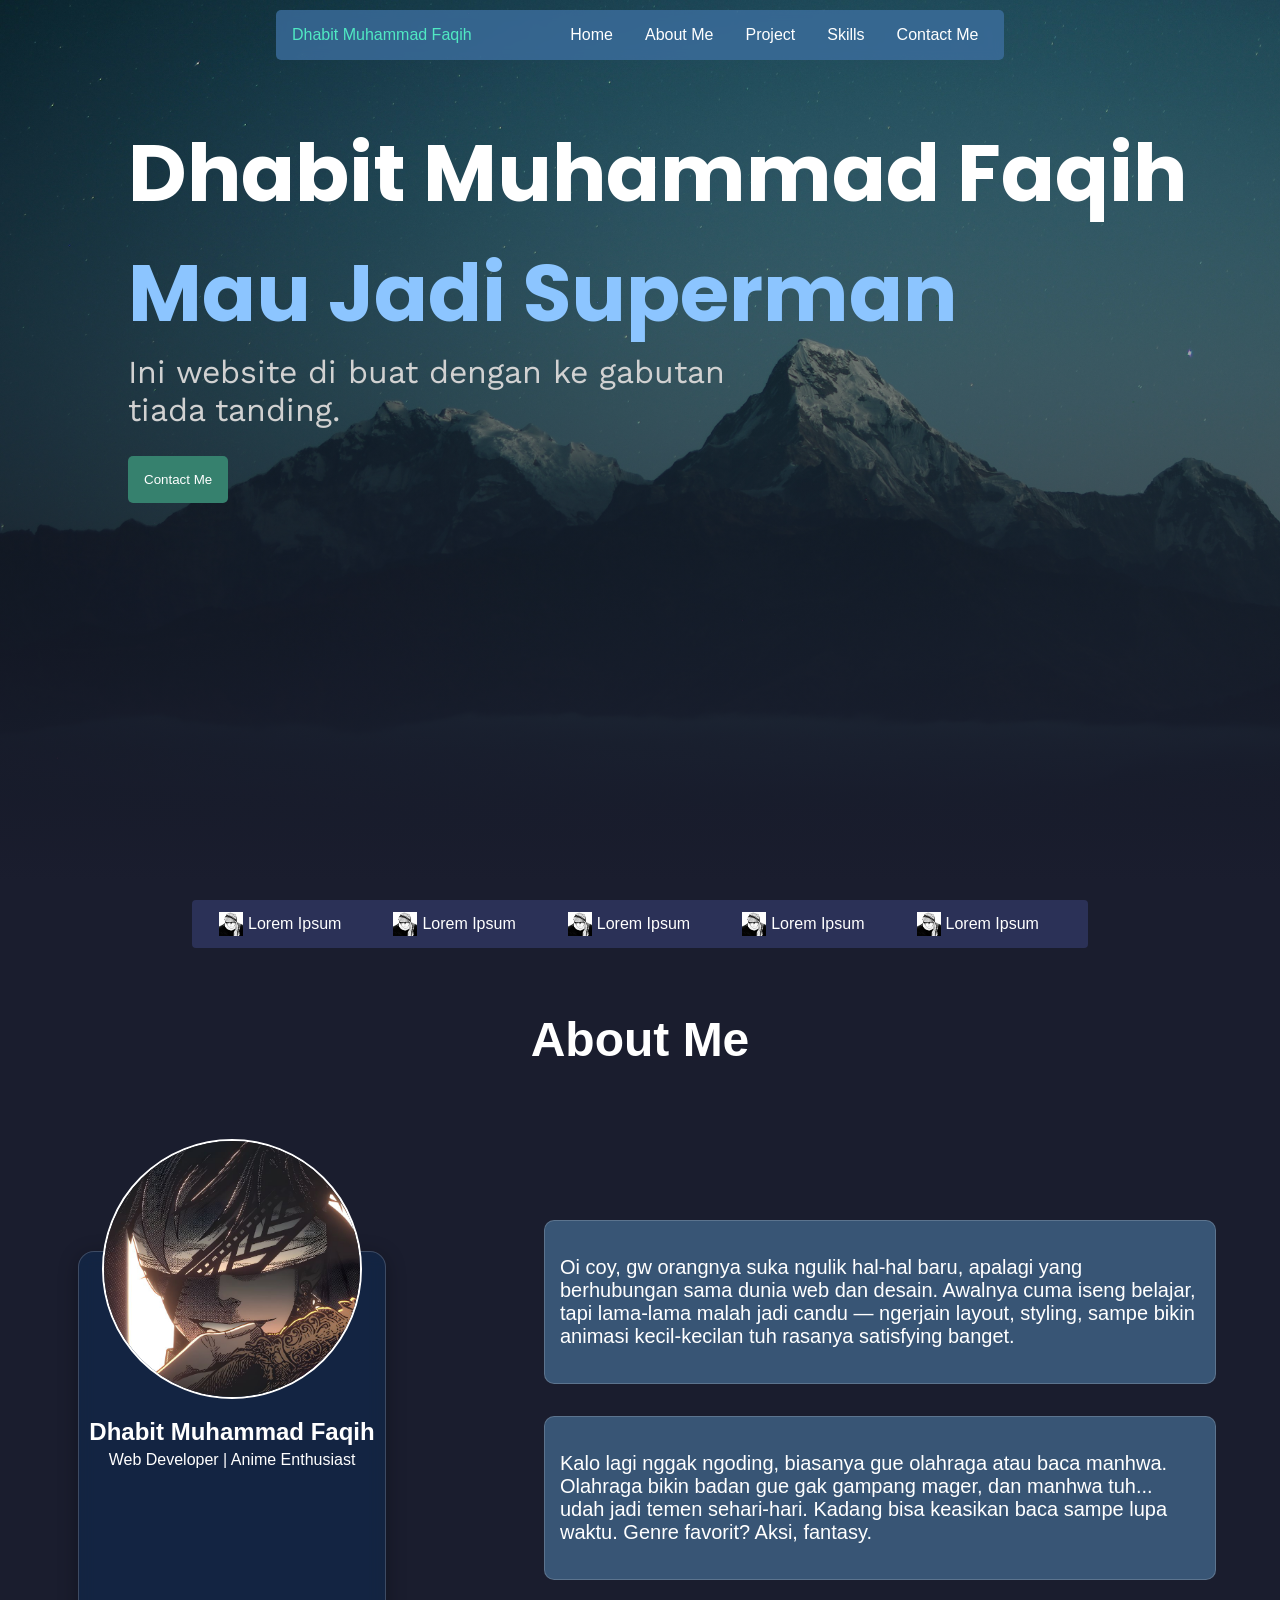
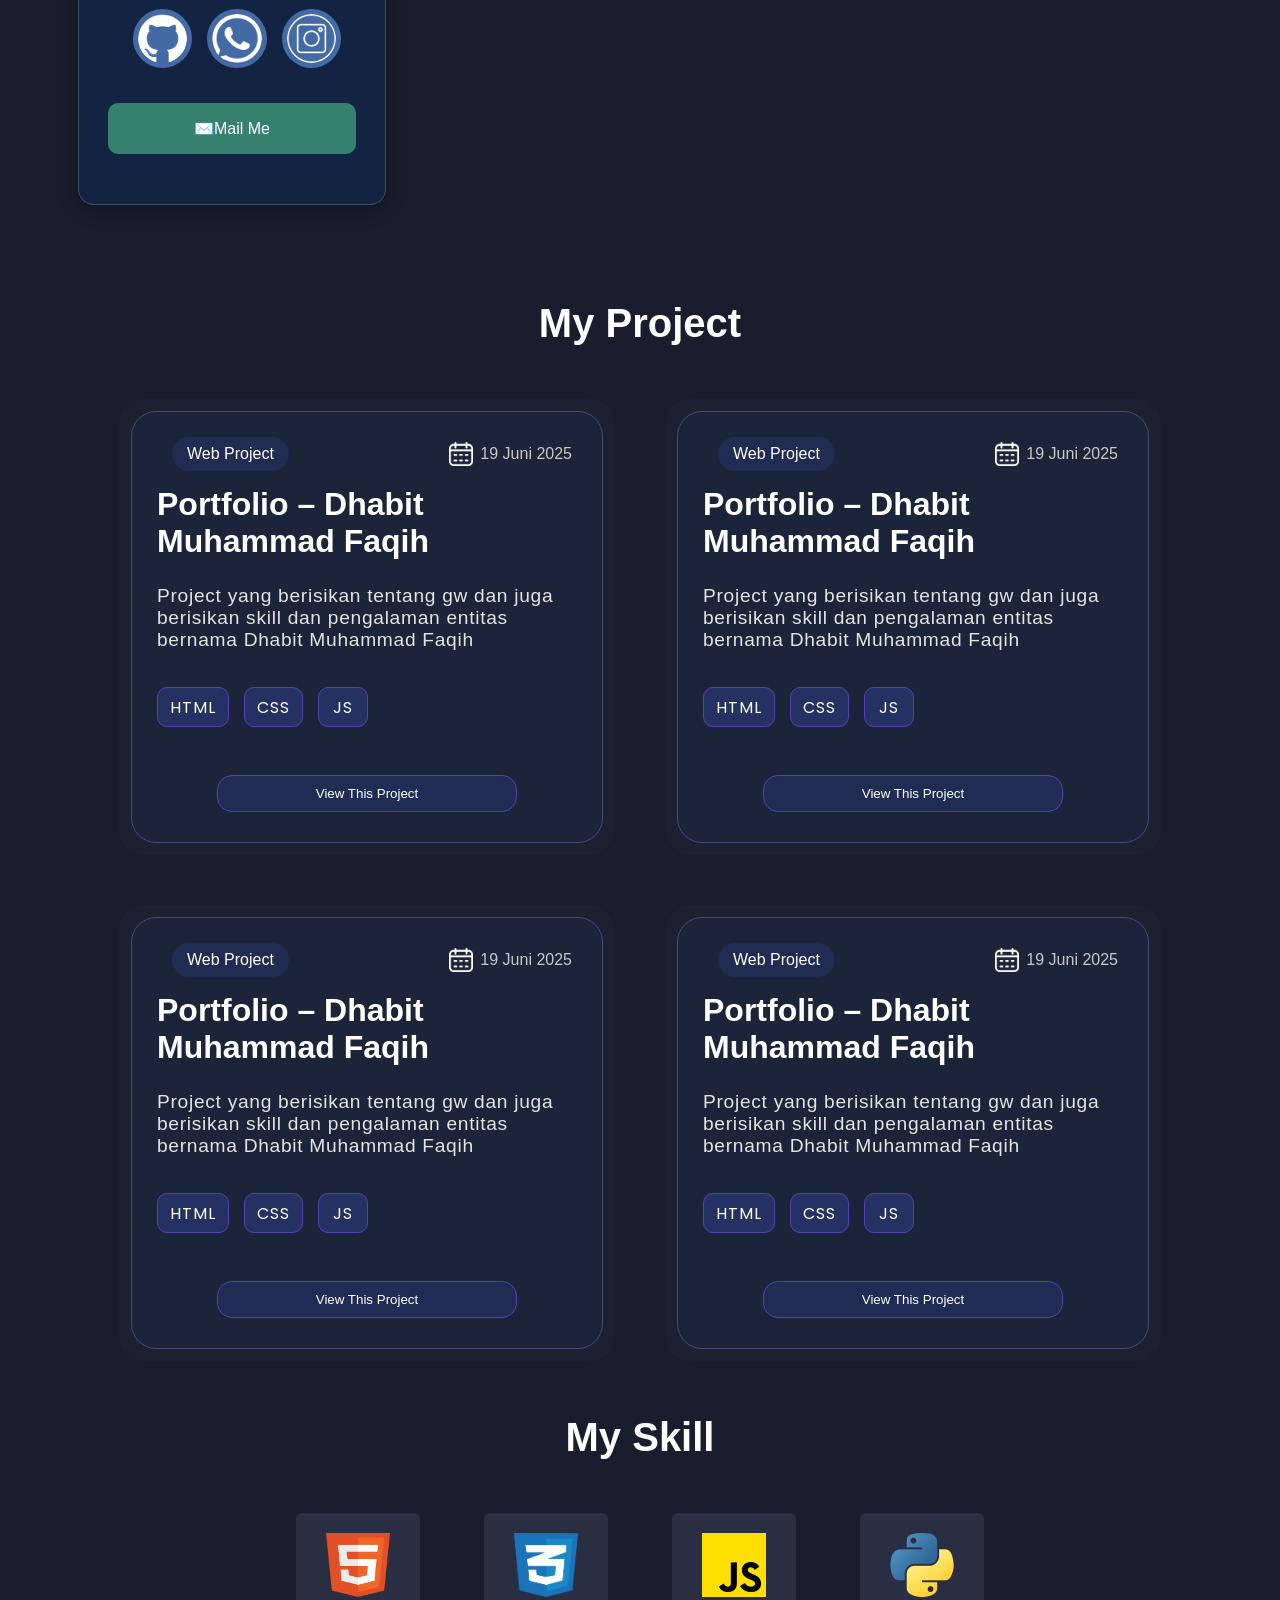
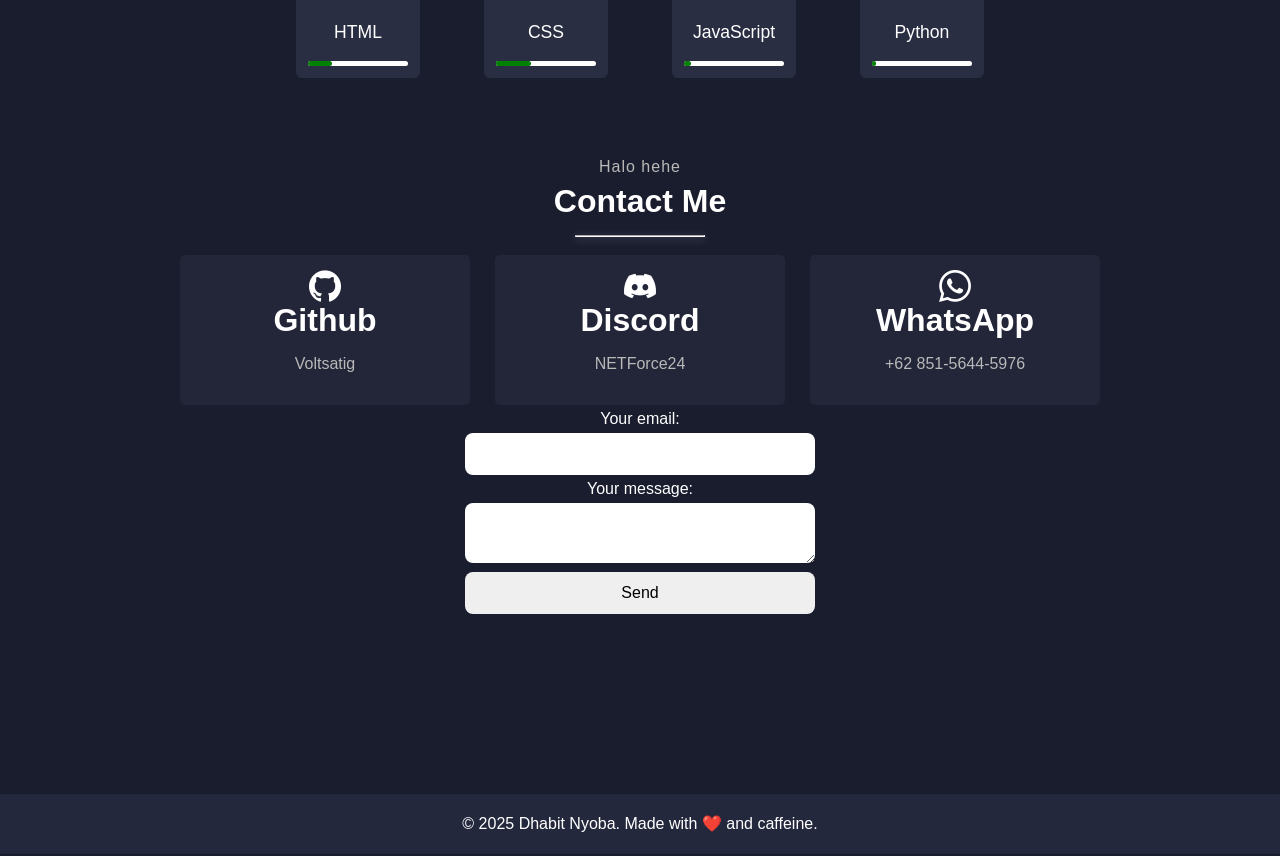
<file: index.html>
<!DOCTYPE html>
<html lang="en">

<head>
    <meta charset="UTF-8">
    <meta name="viewport" content="width=device-width, initial-scale=1.0">
    <title>Dhabit UselessWeb 🤪</title>
    <link rel="stylesheet" href="menu.css">
</head>

<body>
    <div class="overlay"></div>

    <div id="topNav">
        <p class="navMP">Dhabit Muhammad Faqih</p>
        <div class="navigateBtn">
            <a href="#" onclick="quickNav()">Home</a>
            <a href="#about" class="mobHide" onclick="quickNav()">About Me</a>
            <a href="#project" class="mobHide" onclick="quickNav()">Project</a>
            <a href="" class="mobHide" onclick="quickNav()">Skills</a>
            <a href="" class="mobHide">Contact Me</a>
        </div>

        <div class="hamburger" id="hamburger" onclick="bukaMenu()">
            <span></span>
            <span></span>
            <span></span>
        </div>
    </div>

    <div class="sideNav">
        <a>Home</a>
        <a>About Me</a>
        <a>Project</a>
        <a>Skills</a>
        <a>Contact Me</a>
    </div>

    <div class="content">
        <div class="backgroundHero">
            <div class="heroWrapper">
                <h4 id="nameHero">Dhabit Muhammad Faqih</h4>
                <h4>Mau Jadi Superman</h4>
                <p>Ini website di buat dengan ke gabutan tiada tanding.</p>

                <div class="buttonHero">
                    <button class="bh">Contact Me</button>
                </div>
            </div>
        </div>

        <div class="separator">
            <div class="movingText"><img src="img/toji.jpeg">Lorem Ipsum</div>
            <div class="movingText"><img src="img/toji.jpeg">Lorem Ipsum</div>
            <div class="movingText"><img src="img/toji.jpeg">Lorem Ipsum</div>
            <div class="movingText"><img src="img/toji.jpeg">Lorem Ipsum</div>
            <div class="movingText"><img src="img/toji.jpeg">Lorem Ipsum</div>
            <div class="movingText"><img src="img/toji.jpeg">Lorem Ipsum</div>
        </div>

        <div class="cobatet" id="about">
            <h4 class="appear">About Me</h4>

            <div class="wrapwrap">
                <div class="cardWrap">
                    <div class="cardProfile">
                        <img src="img/Qin Shi Huang • 👑.jpeg">
                        <h2>Dhabit Muhammad Faqih</h2>
                        <p>Web Developer | Anime Enthusiast</p>
                        <div class="tengahCore">
                            <ul class="mediaSosial">
                                <a href=""><img src="img/github.png"></a>
                                <a href=""><img src="img/whatsapp.png"></a>
                                <a href=""><img src="img/instagram (1).png"></a>
                            </ul>
                            <button class="buttonCard">✉️Mail Me</button>
                        </div>
                        <div class="arrowMob" onclick="aboutGui()">
                            <span></span>
                            <span></span>
                        </div>
                    </div>
                </div>
                <div class="kalimatWrap">
                    <div class="kalimatAbout">
                        <p>Oi coy, gw orangnya suka ngulik hal-hal baru, apalagi yang berhubungan sama dunia web dan
                            desain.
                            Awalnya cuma iseng belajar, tapi lama-lama malah jadi candu — ngerjain layout, styling,
                            sampe bikin animasi kecil-kecilan tuh rasanya satisfying banget.</p>
                    </div>
                    <div class="kalimatAbout">
                        <p>Kalo lagi nggak ngoding, biasanya gue olahraga atau baca manhwa. Olahraga bikin badan gue gak
                            gampang mager, dan manhwa tuh... udah jadi temen sehari-hari.
                            Kadang bisa keasikan baca sampe lupa waktu. Genre favorit? Aksi, fantasy.
                        </p>
                    </div>

                </div>
            </div>

        </div>

        <div class="project" id="project">
            <h4>My Project</h4>
            <div class="cardProjectWrap">
                <div class=cardWrapx>
                    <div class="card">
                        <div class="wrapeds">
                            <div class="tag">Web Project</div>
                            <div class="date"><img src="img/calendar.png" width="24px" height="24px">19 Juni 2025
                            </div>
                        </div>
                        <div class="judul">Portfolio – Dhabit Muhammad Faqih</div>
                        <div class="deskripsi">Project yang berisikan tentang gw dan juga berisikan skill dan pengalaman
                            entitas bernama Dhabit Muhammad Faqih</div>
                        <div class="tools">
                            <p>HTML</p>
                            <p>CSS</p>
                            <p>JS</p>
                        </div>
                        <div class="view"><button>View This Project</button></div>
                    </div>
                </div>
                <div class=cardWrapx>
                    <div class="card">
                        <div class="wrapeds">
                            <div class="tag">Web Project</div>
                            <div class="date"><img src="img/calendar.png" width="24px" height="24px">19 Juni 2025
                            </div>
                        </div>
                        <div class="judul">Portfolio – Dhabit Muhammad Faqih</div>
                        <div class="deskripsi">Project yang berisikan tentang gw dan juga berisikan skill dan pengalaman
                            entitas bernama Dhabit Muhammad Faqih</div>
                        <div class="tools">
                            <p>HTML</p>
                            <p>CSS</p>
                            <p>JS</p>
                        </div>
                        <div class="view"><button>View This Project</button></div>
                    </div>
                </div>
                <div class=cardWrapx>
                    <div class="card">
                        <div class="wrapeds">
                            <div class="tag">Web Project</div>
                            <div class="date"><img src="img/calendar.png" width="24px" height="24px">19 Juni 2025
                            </div>
                        </div>
                        <div class="judul">Portfolio – Dhabit Muhammad Faqih</div>
                        <div class="deskripsi">Project yang berisikan tentang gw dan juga berisikan skill dan pengalaman
                            entitas bernama Dhabit Muhammad Faqih</div>
                        <div class="tools">
                            <p>HTML</p>
                            <p>CSS</p>
                            <p>JS</p>
                        </div>
                        <div class="view"><button>View This Project</button></div>
                    </div>
                </div>
                <div class=cardWrapx>
                    <div class="card">
                        <div class="wrapeds">
                            <div class="tag">Web Project</div>
                            <div class="date"><img src="img/calendar.png" width="24px" height="24px">19 Juni 2025
                            </div>
                        </div>
                        <div class="judul">Portfolio – Dhabit Muhammad Faqih</div>
                        <div class="deskripsi">Project yang berisikan tentang gw dan juga berisikan skill dan pengalaman
                            entitas bernama Dhabit Muhammad Faqih</div>
                        <div class="tools">
                            <p>HTML</p>
                            <p>CSS</p>
                            <p>JS</p>
                        </div>
                        <div class="view"><button>View This Project</button></div>
                    </div>
                </div>
            </div>
        </div>

        <div class="skills">
            <h4>My Skill</h4>
            <div class="skillWrap">

                <div class="skillBox">
                    <img src="img/html.png">
                    <p>HTML</p>
                    <div class="progressBar">
                        <div class="barFill barFillHTML"></div>
                    </div>
                </div>
                <div class="skillBox">
                    <img src="img/css.png">
                    <p>CSS</p>
                    <div class="progressBar">
                        <div class="barFill barFillCSS"></div>
                    </div>
                </div>
                <div class="skillBox">
                    <img src="img/js.png">
                    <p>JavaScript</p>
                    <div class="progressBar">
                        <div class="barFill barFillJS"></div>
                    </div>
                </div>
                <div class="skillBox">
                    <img src="img/python.png">
                    <p>Python</p>
                    <div class="progressBar">
                        <div class="barFill barFillPython"></div>
                    </div>
                </div>

            </div>
        </div>

        <div class="contactSection">
            <div class="judulContact">
                <p>Halo hehe</p>
                <h4>Contact Me</h4>
                <hr></hr>
            </div>


            <div class="contactWrap">
                <div class="kotakContact">
                    <img src="img/github.png">
                    <h4>Github</h4>
                    <p>Voltsatig</p>
                </div>
                <div class="kotakContact">
                    <img src="img/discord (1).png">
                    <h4>Discord</h4>
                    <p>NETForce24</p>
                </div>
                <div class="kotakContact">
                    <img src="img/whatsapp.png">
                    <h4>WhatsApp</h4>
                    <p>+62 851-5644-5976</p>
                </div>
            </div>

            <form action="https://formspree.io/f/xwpbywod" method="POST" class="formContact">
                <label>Your email:
                    <input type="email" name="email"></label>
                <label>Your message:
                    <textarea name="message"></textarea></label>
                <!-- your other form fields go here -->
                <button type="submit">Send</button>
            </form>

        </div>
        <footer class="copyright">
            <p>&copy; 2025 Dhabit Nyoba. Made with ❤️ and caffeine.</p>
        </footer>


        <div class="guiAboutMob" id="aboutMobGui">
            <img src="img/Qin Shi Huang • 👑.jpeg">
            <div class="closeButton" onclick="closeGui()">
                <span></span>
                <span></span>
            </div>
            <p>
                Oi coy, gw orangnya suka ngulik hal-hal baru, apalagi yang berhubungan sama dunia web dan desain.
                Awalnya cuma iseng belajar, tapi lama-lama malah jadi candu — ngerjain layout, styling, sampe bikin
                animasi kecil-kecilan tuh rasanya satisfying banget.
            </p>
            <p>
                Kalo lagi nggak ngoding, biasanya gue olahraga atau baca manhwa. Olahraga bikin badan gue gak gampang
                mager, dan manhwa tuh... udah jadi temen sehari-hari. Kadang bisa keasikan baca sampe lupa waktu. Genre
                favorit? Aksi, fantasy.
            </p>
        </div>


    </div>


    <link
        href="https://fonts.googleapis.com/css2?family=Poppins:wght@400;700&family=Montserrat:wght@400;700&display=swap"
        rel="stylesheet">
    <link href="https://fonts.googleapis.com/css2?family=Work+Sans:wght@400;500&display=swap" rel="stylesheet">

    <script src="menu.js" defer></script>
</body>

</html>
</file>
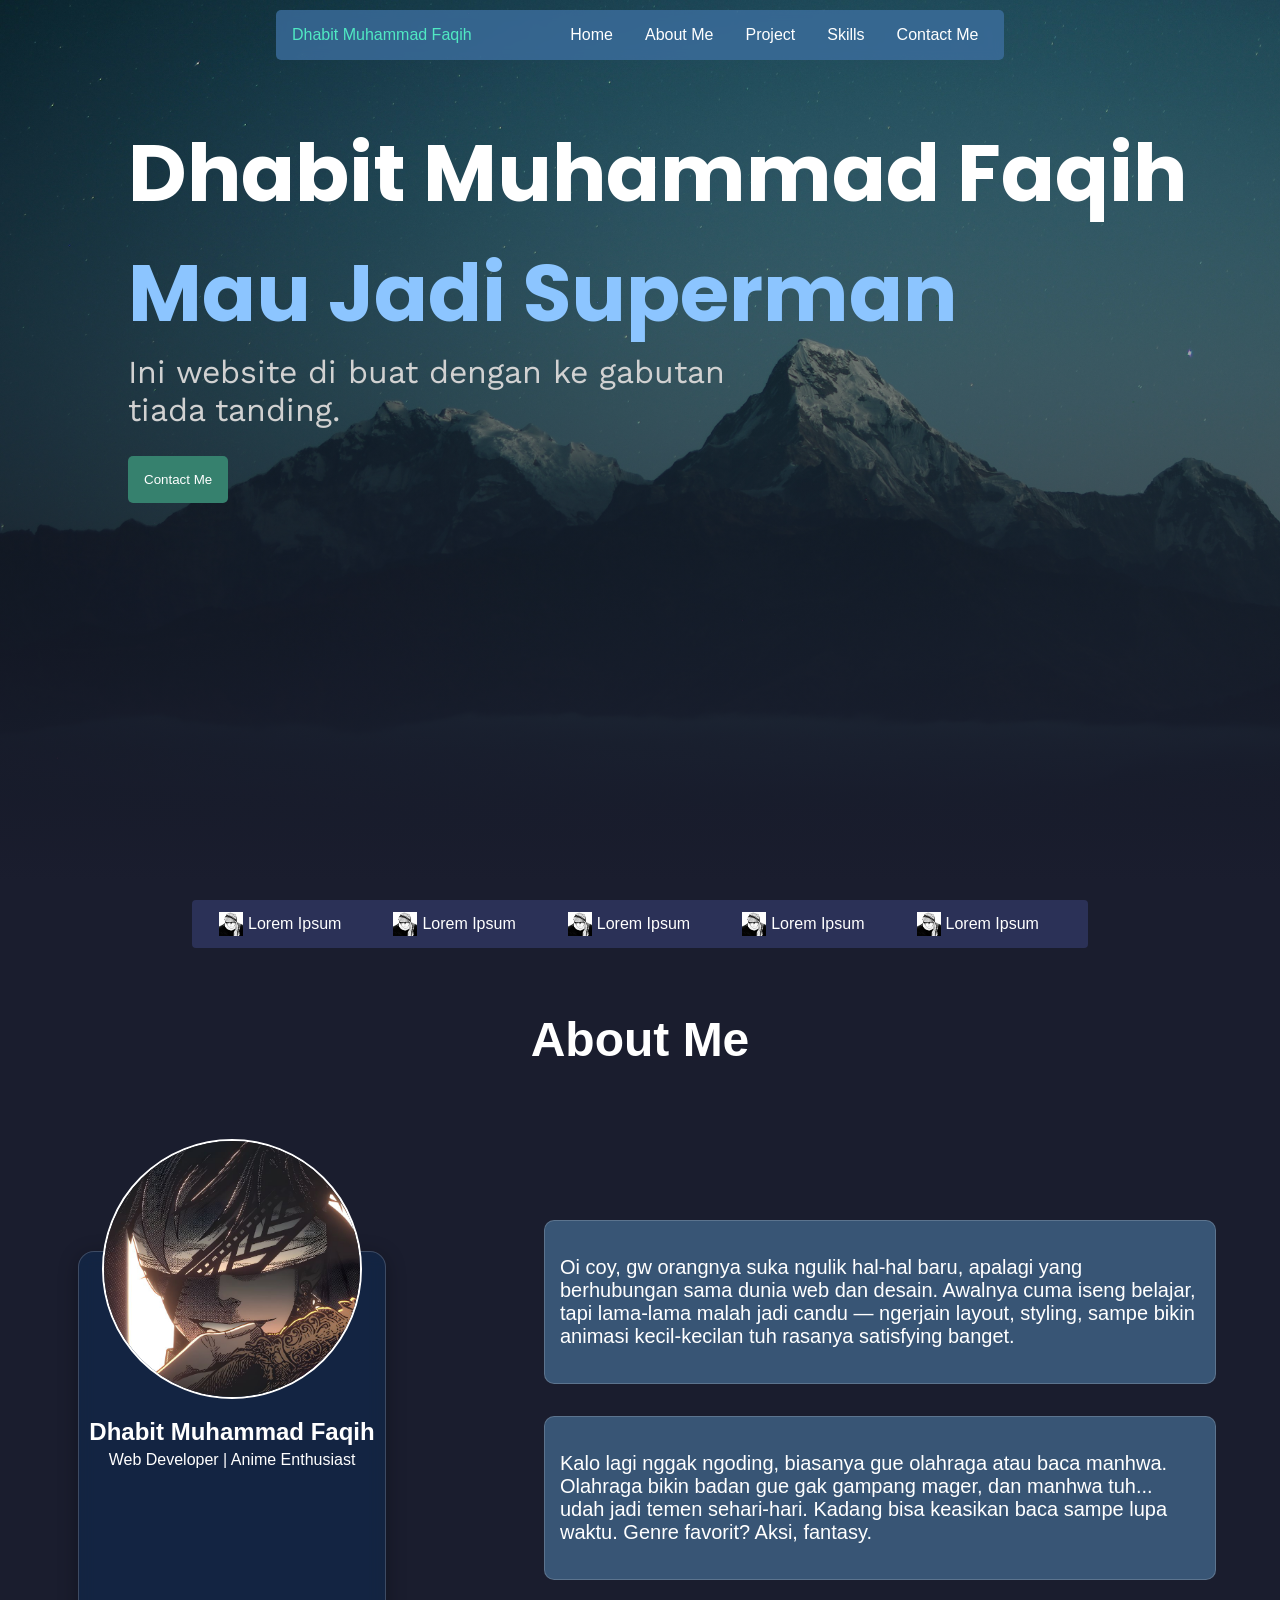
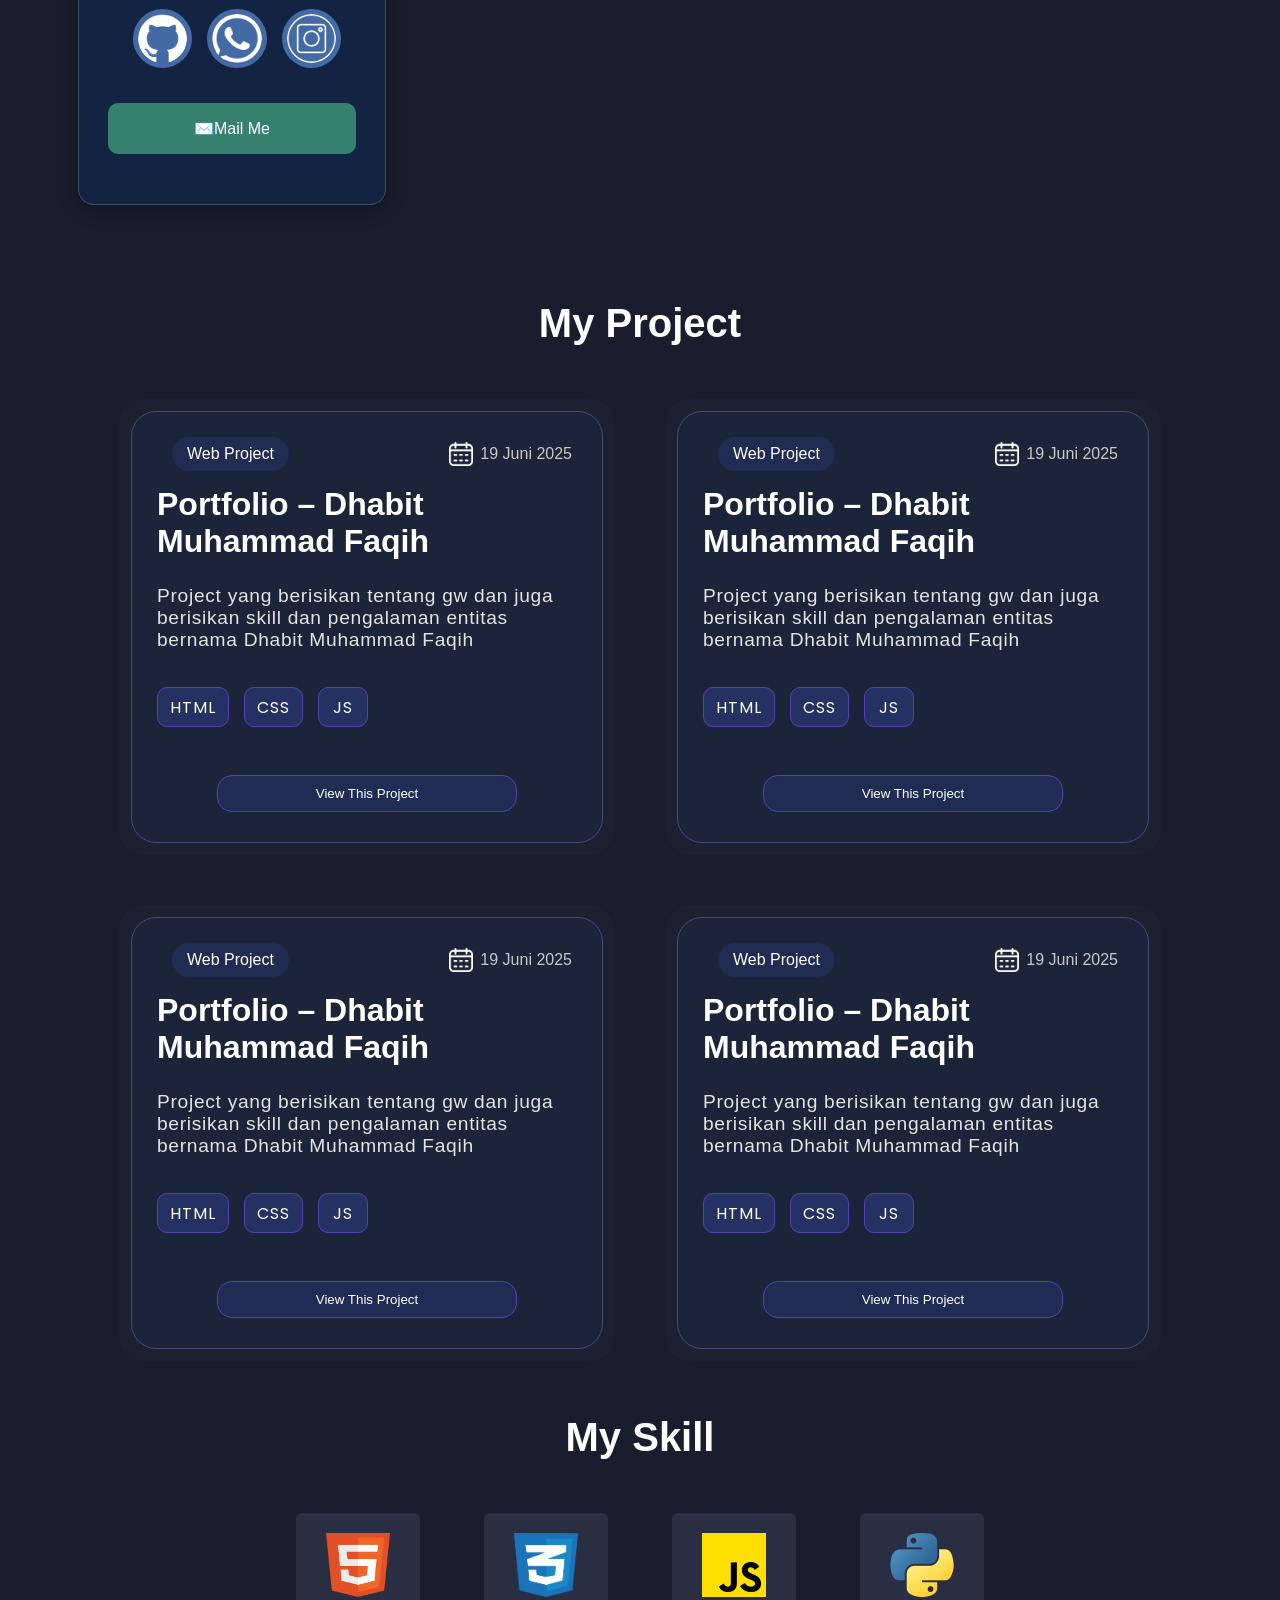
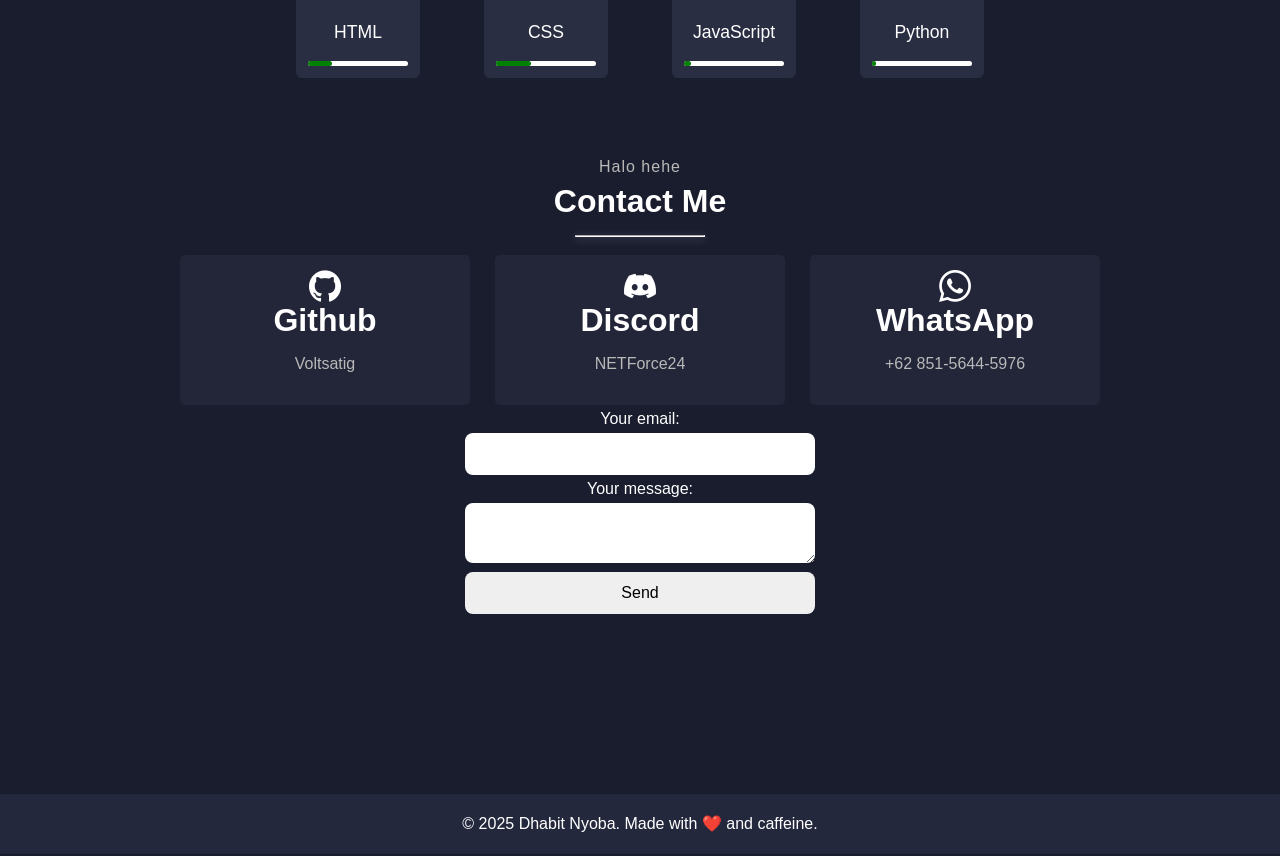
<file: src/html/index.html>
<!DOCTYPE html>
<html lang="en">

<head>
    <meta charset="UTF-8">
    <meta name="viewport" content="width=device-width, initial-scale=1.0">
    <title>Dhabit UselessWeb 🤪</title>
    <link rel="stylesheet" href="../css/menu.css">
</head>

<body>
    <div class="overlay"></div>

    <div id="topNav">
        <p class="navMP">Dhabit Muhammad Faqih</p>
        <div class="navigateBtn">
            <a href="#" onclick="quickNav()">Home</a>
            <a href="#about" class="mobHide" onclick="quickNav()">About Me</a>
            <a href="#project" class="mobHide" onclick="quickNav()">Project</a>
            <a href="" class="mobHide" onclick="quickNav()">Skills</a>
            <a href="" class="mobHide">Contact Me</a>
        </div>

        <div class="hamburger" id="hamburger" onclick="bukaMenu()">
            <span></span>
            <span></span>
            <span></span>
        </div>
    </div>

    <div class="sideNav">
        <a>Home</a>
        <a>About Me</a>
        <a>Project</a>
        <a>Skills</a>
        <a>Contact Me</a>
    </div>

    <div class="content">
        <div class="backgroundHero">
            <div class="heroWrapper">
                <h4 id="nameHero">Dhabit Muhammad Faqih</h4>
                <h4>Mau Jadi Superman</h4>
                <p>Ini website di buat dengan ke gabutan tiada tanding.</p>

                <div class="buttonHero">
                    <button class="bh">Contact Me</button>
                </div>
            </div>
        </div>

        <div class="separator">
            <div class="movingText"><img src="../../img/toji.jpeg">Lorem Ipsum</div>
            <div class="movingText"><img src="../../img/toji.jpeg">Lorem Ipsum</div>
            <div class="movingText"><img src="../../img/toji.jpeg">Lorem Ipsum</div>
            <div class="movingText"><img src="../../img/toji.jpeg">Lorem Ipsum</div>
            <div class="movingText"><img src="../../img/toji.jpeg">Lorem Ipsum</div>
            <div class="movingText"><img src="../../img/toji.jpeg">Lorem Ipsum</div>
        </div>

        <div class="cobatet" id="about">
            <h4 class="appear">About Me</h4>

            <div class="wrapwrap">
                <div class="cardWrap">
                    <div class="cardProfile">
                        <img src="../../img/Qin Shi Huang • 👑.jpeg">
                        <h2>Dhabit Muhammad Faqih</h2>
                        <p>Web Developer | Anime Enthusiast</p>
                        <div class="tengahCore">
                            <ul class="mediaSosial">
                                <a href=""><img src="../../img/github.png"></a>
                                <a href=""><img src="../../img/whatsapp.png"></a>
                                <a href=""><img src="../../img/instagram (1).png"></a>
                            </ul>
                            <button class="buttonCard">✉️Mail Me</button>
                        </div>
                        <div class="arrowMob" onclick="aboutGui()">
                            <span></span>
                            <span></span>
                        </div>
                    </div>
                </div>
                <div class="kalimatWrap">
                    <div class="kalimatAbout">
                        <p>Oi coy, gw orangnya suka ngulik hal-hal baru, apalagi yang berhubungan sama dunia web dan
                            desain.
                            Awalnya cuma iseng belajar, tapi lama-lama malah jadi candu — ngerjain layout, styling,
                            sampe bikin animasi kecil-kecilan tuh rasanya satisfying banget.</p>
                    </div>
                    <div class="kalimatAbout">
                        <p>Kalo lagi nggak ngoding, biasanya gue olahraga atau baca manhwa. Olahraga bikin badan gue gak
                            gampang mager, dan manhwa tuh... udah jadi temen sehari-hari.
                            Kadang bisa keasikan baca sampe lupa waktu. Genre favorit? Aksi, fantasy.
                        </p>
                    </div>

                </div>
            </div>

        </div>

        <div class="project" id="project">
            <h4>My Project</h4>
            <div class="cardProjectWrap">
                <div class=cardWrapx>
                    <div class="card">
                        <div class="wrapeds">
                            <div class="tag">Web Project</div>
                            <div class="date"><img src="../../img/calendar.png" width="24px" height="24px">19 Juni 2025
                            </div>
                        </div>
                        <div class="judul">Portfolio – Dhabit Muhammad Faqih</div>
                        <div class="deskripsi">Project yang berisikan tentang gw dan juga berisikan skill dan pengalaman
                            entitas bernama Dhabit Muhammad Faqih</div>
                        <div class="tools">
                            <p>HTML</p>
                            <p>CSS</p>
                            <p>JS</p>
                        </div>
                        <div class="view"><button>View This Project</button></div>
                    </div>
                </div>
                <div class=cardWrapx>
                    <div class="card">
                        <div class="wrapeds">
                            <div class="tag">Web Project</div>
                            <div class="date"><img src="../../img/calendar.png" width="24px" height="24px">19 Juni 2025
                            </div>
                        </div>
                        <div class="judul">Portfolio – Dhabit Muhammad Faqih</div>
                        <div class="deskripsi">Project yang berisikan tentang gw dan juga berisikan skill dan pengalaman
                            entitas bernama Dhabit Muhammad Faqih</div>
                        <div class="tools">
                            <p>HTML</p>
                            <p>CSS</p>
                            <p>JS</p>
                        </div>
                        <div class="view"><button>View This Project</button></div>
                    </div>
                </div>
                <div class=cardWrapx>
                    <div class="card">
                        <div class="wrapeds">
                            <div class="tag">Web Project</div>
                            <div class="date"><img src="../../img/calendar.png" width="24px" height="24px">19 Juni 2025
                            </div>
                        </div>
                        <div class="judul">Portfolio – Dhabit Muhammad Faqih</div>
                        <div class="deskripsi">Project yang berisikan tentang gw dan juga berisikan skill dan pengalaman
                            entitas bernama Dhabit Muhammad Faqih</div>
                        <div class="tools">
                            <p>HTML</p>
                            <p>CSS</p>
                            <p>JS</p>
                        </div>
                        <div class="view"><button>View This Project</button></div>
                    </div>
                </div>
                <div class=cardWrapx>
                    <div class="card">
                        <div class="wrapeds">
                            <div class="tag">Web Project</div>
                            <div class="date"><img src="../../img/calendar.png" width="24px" height="24px">19 Juni 2025
                            </div>
                        </div>
                        <div class="judul">Portfolio – Dhabit Muhammad Faqih</div>
                        <div class="deskripsi">Project yang berisikan tentang gw dan juga berisikan skill dan pengalaman
                            entitas bernama Dhabit Muhammad Faqih</div>
                        <div class="tools">
                            <p>HTML</p>
                            <p>CSS</p>
                            <p>JS</p>
                        </div>
                        <div class="view"><button>View This Project</button></div>
                    </div>
                </div>
            </div>
        </div>

        <div class="skills">
            <h4>My Skill</h4>
            <div class="skillWrap">

                <div class="skillBox">
                    <img src="../../img/html.png">
                    <p>HTML</p>
                    <div class="progressBar">
                        <div class="barFill barFillHTML"></div>
                    </div>
                </div>
                <div class="skillBox">
                    <img src="../../img/css.png">
                    <p>CSS</p>
                    <div class="progressBar">
                        <div class="barFill barFillCSS"></div>
                    </div>
                </div>
                <div class="skillBox">
                    <img src="../../img/js.png">
                    <p>JavaScript</p>
                    <div class="progressBar">
                        <div class="barFill barFillJS"></div>
                    </div>
                </div>
                <div class="skillBox">
                    <img src="../../img/python.png">
                    <p>Python</p>
                    <div class="progressBar">
                        <div class="barFill barFillPython"></div>
                    </div>
                </div>

            </div>
        </div>

        <div class="contactSection">
            <div class="judulContact">
                <p>Halo hehe</p>
                <h4>Contact Me</h4>
                <hr></hr>
            </div>


            <div class="contactWrap">
                <div class="kotakContact">
                    <img src="../../img/github.png">
                    <h4>Github</h4>
                    <p>Voltsatig</p>
                </div>
                <div class="kotakContact">
                    <img src="../../img/discord (1).png">
                    <h4>Discord</h4>
                    <p>NETForce24</p>
                </div>
                <div class="kotakContact">
                    <img src="../../img/whatsapp.png">
                    <h4>WhatsApp</h4>
                    <p>+62 851-5644-5976</p>
                </div>
            </div>

            <form action="https://formspree.io/f/xwpbywod" method="POST" class="formContact">
                <label>Your email:
                    <input type="email" name="email"></label>
                <label>Your message:
                    <textarea name="message"></textarea></label>
                <!-- your other form fields go here -->
                <button type="submit">Send</button>
            </form>

        </div>
        <footer class="copyright">
            <p>&copy; 2025 Dhabit Nyoba. Made with ❤️ and caffeine.</p>
        </footer>


        <div class="guiAboutMob" id="aboutMobGui">
            <img src="../../img/Qin Shi Huang • 👑.jpeg">
            <div class="closeButton" onclick="closeGui()">
                <span></span>
                <span></span>
            </div>
            <p>
                Oi coy, gw orangnya suka ngulik hal-hal baru, apalagi yang berhubungan sama dunia web dan desain.
                Awalnya cuma iseng belajar, tapi lama-lama malah jadi candu — ngerjain layout, styling, sampe bikin
                animasi kecil-kecilan tuh rasanya satisfying banget.
            </p>
            <p>
                Kalo lagi nggak ngoding, biasanya gue olahraga atau baca manhwa. Olahraga bikin badan gue gak gampang
                mager, dan manhwa tuh... udah jadi temen sehari-hari. Kadang bisa keasikan baca sampe lupa waktu. Genre
                favorit? Aksi, fantasy.
            </p>
        </div>


    </div>


    <link
        href="https://fonts.googleapis.com/css2?family=Poppins:wght@400;700&family=Montserrat:wght@400;700&display=swap"
        rel="stylesheet">
    <link href="https://fonts.googleapis.com/css2?family=Work+Sans:wght@400;500&display=swap" rel="stylesheet">

    <script src="../js/menu.js" defer></script>
</body>

</html>
</file>
<file: menu.css>
* {
    scroll-behavior: smooth;
    transition: 0.3s;
}

.hamburger {
    width: 30px;
    height: 24px;
    display: none;
    flex-direction: column;
    justify-content: space-between;

    cursor: pointer;
    z-index: 1;

    position: absolute;
    right: 5%;
    bottom: 50%;
    transform: translateY(50%);
}

.hamburger span {
    height: 4px;
    width: 100%;
    background: white;
    border-radius: 2px;
}


.hamburger.active span:nth-child(1) {
    transform: translateY(10px) rotate(45deg);
}

.hamburger.active span:nth-child(2) {
    opacity: 0%;
}

.hamburger.active span:nth-child(3) {
    transform: translateY(-10px) rotate(-45deg);
}

.showNavMob {
    transform: translateX(0);
}

.overlay {
    position: fixed;
    width: 100vw;
    height: 100vh;
    background-color: #ffffff00;
    z-index: 0;
}

.overlay.show {
    backdrop-filter: blur(8px);
    z-index: 100;
}

#topNav {
    background-color: #3e70a1c5;
    backdrop-filter: blur(5px);
    border-radius: 5px;
    width: 40vw;
    min-width: 728px;
    height: 50px;
    margin-top: 10px;
    position: fixed;
    left: 50%;
    transform: translateX(-50%);
    z-index: 1000;
    display: flex;
    transition: 0.5s;

    top: 0vh;
}

.navMP {
    color: rgb(80, 233, 195);
    font-family: Verdana, Geneva, Tahoma, sans-serif;
    position: absolute;
    display: flex;
    align-items: center;
    margin-left: 1rem;
    width: 100%;
}

.navigateBtn {
    display: flex;

    align-items: center;
    justify-content: flex-end;
    position: relative;
    margin-right: 2vw;
    width: 100%;

    gap: 2rem;
}

.navigateBtn a {
    color: white;
    text-decoration: none;
    font-family: Verdana, Geneva, Tahoma, sans-serif;
    font-size: 1rem;
}

.navigateBtn a:hover {
    color: #8cc5ff;
}

.sideNav {
    display: flex;
    flex-direction: column;
    opacity: 0%;
    text-align: center;
    justify-content: center;

    top: 5%;
    left: 50%;
    transform: translate(-50%, -50%);

    position: fixed;
    z-index: 100;
    min-width: fit-content;
    width: 25vw;
    height: 1vh;
    transition: 0.35s ease-in-out;
    overflow: hidden;
    border-radius: .25rem;

    background: #2c3e50;
    box-shadow: 0 8px 32px 0 rgba(95, 95, 95, 0.37);
    backdrop-filter: blur( 13px );
    border: 1px solid rgba( 255, 255, 255, 0.18 );
}

.sideNav a {
    display: flex;
    align-items: center;
    justify-content: center;

    width: 100%;
    height: fit-content;
    color: white;
    font-family: 'Segoe UI', Tahoma, Geneva, Verdana, sans-serif;
    font-size: 2rem;
    flex: 1 1 auto;
    margin: 1vh 0 1vh 0;
}

.sideNav a:active {
    background-color: #354b61;
}

.sideNav hr {
    border: none;
    height: 1px;
    background-color: #ccc;
    width: 80%;
}

.content {
    display: flex;
    flex-direction: column;
}

.backgroundHero {
    height: 100vh;
    width: 100%;

    background: url(img/daniel-leone-v7daTKlZzaw-unsplash.jpg),
    linear-gradient(to bottom, rgba(0, 0, 0, 0), #1a1d2e 100%);

    background-attachment: fixed;
    background-size: cover;

    z-index: 1;

    position: relative;
    
}

.backgroundHero::after {
    content: "";

    background: linear-gradient(to bottom, rgba(0, 0, 0, 0), rgb(26, 29, 46) 98%, #1a1d2e 100%);
    height: 100%;
    width: 100%;
    position: absolute;

    bottom: 0;
    left: 0;

    z-index: 2;

}

.heroWrapper {
    display: flex;
    flex-wrap: wrap;
    flex-direction: column;
    gap: 0;
    margin-top: 12.5vh;

}

.heroWrapper h4 {
    color: #8cc5ff;
    font-family: 'Poppins', sans-serif;
    font-size: 5rem;
    margin: 0 0 0 10vw;
    z-index: 3;
    cursor:default;


}

#nameHero {
    color: #ffffff;
}

.heroWrapper p {
    color: #d1d1d1;
    font-size: 2rem;
    font-weight: 400;
    font-family: 'Work Sans';
    margin: 0 0 0 10vw;
    max-width: 50vw;
    z-index: 3;
    cursor: default;
}

.buttonHero {
    margin: 3vh 0 0 10vw;
    display: flex;
    gap: 3vw;
    z-index: 3;
}

.bh {
    background-color: #36816e;
    border: 0;
    color: white;
    padding: 1rem;
    border-radius: 5px;
    cursor: pointer;
    font-family: sans-serif;
}

.bh:hover {
    transform: scale(1.1);
    background-color: #309c81;
}

.separator {
    display: flex;
    flex-direction: row;
    white-space: nowrap;
    align-items: center;
    width: 70%;
    height: 48px;
    
    margin: 0 auto 0 auto;
    overflow: hidden;
    border-radius: .25rem;

    background: #2b3157;
    padding: 0;
    
    
}

.movingText {
    color: white;
    font-family: Verdana, Geneva, Tahoma, sans-serif;
    animation: kataGerak 8s linear infinite;
    width: 100%;
    display: flex;
    align-items: center;
    gap: 5px;
    padding: 25px;
    margin-left: 2px;

}

.movingText img {
    width: 24px;
    height: auto;
}

@keyframes kataGerak {
    0% {
        transform: translateX(0%);
    }

    100% {
        transform: translateX(100%);
    }
}


.cobatet {
    height: 100vh;

    display: flex;
    flex-direction: column;


}

.appear {
    color: white;

    width: 100%;
    font-family: Verdana, Geneva, Tahoma, sans-serif;
    font-size: 3rem;

    text-align: center;
    transition: 1s;

    animation: opacity linear;
    animation-timeline: view();
    animation-range: entry 0% cover 35%;

}

@keyframes opacity {
    0% {
        opacity: 0%;
        transform: translateY(-100px);
    }

    100% {
        opacity: 100%;
        transform: translateY(0);
    }
}

.wrapwrap {
    display: flex;
    gap: auto;

}

.cardWrap {
    display: flex;
    justify-content: center;
    margin-left: 2.5vw;

    padding-top: 120px;
    padding-bottom: 20px;

    min-width: fit-content;
    width: 400px;


    animation: appear linear;
    animation-timeline: view();
    animation-range: entry 0% cover 25%;
}

@keyframes appear {
    0% {
        opacity: 0%;
        transform: translateX(-100%);
    }

    100% {
        opacity: 100%;
        transform: translateX(0%);
    }
}

.cardProfile {
    width: fit-content;
    min-height: 50vh;
    max-width: 85vw;
    padding: 10px 10px 50px 10px;

    display: flex;
    flex-direction: column;
    align-items: center;

    background: rgba( 0, 63, 128, 0.25 );
    backdrop-filter: blur( 7.5px );
    -webkit-backdrop-filter: blur( 7.5px );
    border-radius: 1rem;
    border: 1px solid rgba( 255, 255, 255, 0.18 );
    box-shadow: 0 4px 20px rgba(0, 0, 0, 0.3);

}


.cardProfile img {
    width: 16rem;
    border-radius: 50%;

    border: 2px solid white;
    position: relative;
    bottom: 25%;    

}

.cardProfile h2 {
    position: relative;
    bottom: 25%;
    margin-bottom: 0;

    text-align: center;

    color: white;
    font-family: Verdana, Geneva, Tahoma, sans-serif;
}

.cardProfile p {
    position: relative;
    bottom: 25%;
    margin: 0;

    color: white;
    font-family: 'Poopins',sans-serif;
    margin-top: 5px;
}

.tengahCore {
    display: flex;

    flex-direction: column;
    justify-content: center;

    position: static;
}

.mediaSosial {
    display: flex;
    align-items: center;
    justify-content: center;
    gap: 25px;

    width: 100%;
    padding: 0;
}

.mediaSosial a {
    max-width: 20%;
}

.mediaSosial img {
    width: 3.5rem;
    max-width: 100%;
    
    background-color: rgb(67, 106, 165);
    padding: 5px;

    border: none;
    transition: 0.3s ease-in-out;
}

.mediaSosial img:hover {
    transform: scale(1.1);
}

.buttonCard {
    border: none;
    color: rgb(255, 255, 255);
    font-family: Verdana, Geneva, Tahoma, sans-serif;

    font-size: 1rem;

    background-color: #36816e;

    padding: 1rem;
    margin-top: 15px;
    

    border-radius: 10px;

    list-style: none;
    cursor: pointer;

}

.buttonCard:hover {
    transform: scale(1.05);
}

.arrowMob {
    width: 100px;
    height: 48px;
    position: absolute;
    bottom: -15px;

    background: rgb(5, 49, 92);
    border-radius: 1rem;
    border: 1px solid rgba( 255, 255, 255, 0.18 );
    box-shadow: 0 4px 20px rgba(255, 255, 255, 0.3);

    z-index: 100;

    display: none;
    align-items: center;

    
}


.arrowMob span {
    width: 20%;
    height: 5px;

    position: relative;
    
    background-color: white;
    border-radius: 5px;

    z-index: 100;

    top: 0;
    left: 30px;
}

.arrowMob span:nth-child(1) {
    transform: rotate(45deg) translateX(5px);

}

.arrowMob span:nth-child(2) {
    transform: rotate(-45deg) translateX(-5px);
}

.kalimatWrap {
    margin: 7vw 5vw 0 auto;
    
    animation: kanan linear;
    animation-timeline: view();
    animation-range: entry 0% cover 40%;

}

@keyframes kanan {
    0% {
        transform: translateY(50%);
        opacity: 0%;
    }

    100% {
        transform: translateY(0);
        opacity: 100%;
    }
}



.kalimatAbout {
    max-width: 50vw;
    max-height: 35vh;
    padding: 15px;
    background: rgb(56, 85, 117);
    backdrop-filter: blur( 5.5px );
    -webkit-backdrop-filter: blur( 5.5px );
    border-radius: 10px;
    border: 1px solid rgba( 255, 255, 255, 0.18 );

}

.kalimatAbout:nth-child(1) {
    margin-bottom: 2rem;
}

.kalimatAbout p {
    color: white;
    font-family: Verdana, Geneva, Tahoma, sans-serif;
    font-size: clamp(1.25rem, 1.5vw, 2rem);

}


.guiAboutMob {
    display: flex;
    flex-direction: column;

    align-items: center;

    width: 100vw;
    height: 100vh;  

    margin: 0;

    z-index: 1000;

    position: fixed;

    background-color: #2a2e42;

    transition: 0.5s;
    scale: 0;
    opacity: 0%;
    
}

.guiAboutMob.show {
    scale: 1;
    opacity: 100%;


}


.guiAboutMob img {
    width: 12rem;
    height: 12rem;

    border-radius: 50%;
    border: 2px solid white;
    margin-top: 1.5vh;
}


.closeButton {
    width: 48px;
    height: 48px;
    position: absolute;

    background-color: #ff4d4d;
    
    justify-content: center;
    display: flex;

    right: 0%;
    margin: 15px;

    padding: 2px;
    border-radius: 12px;
}

.closeButton span {
    width: 28px;
    height: 4px;
    background-color: white;

    top: 50%;
    position: absolute;
    border-radius: 5px;
}

.closeButton span:nth-child(1) {
    transform: rotate(45deg);
}

.closeButton span:nth-child(2) {
    transform: rotate(-45deg);
}

.guiAboutMob p {
    max-width: 80vw;
    color: white;
    font-family: Verdana, Geneva, Tahoma, sans-serif;
    font-size: 3vw;
    
    margin-top: 3rem;
}

.project {
    display: flex;
    flex-direction: column;
}

.project h4 {
    color: white;
    font-family: Verdana, Geneva, Tahoma, sans-serif;
    font-size: 2.5rem;

    align-self: center;

    animation: textJudul linear 0.3s;
    animation-timeline: view();
    animation-range: entry 0% cover 40%;
}

@keyframes textJudul {
    0% {
        opacity: 0%;
        scale: 0.1;
    }

    100% {
        opacity: 100%;
        scale: 1;
    }
}

.cardProjectWrap {

    width: 1280px;
    height: fit-content;
    
    display: flex;
    gap: 50px;
    flex-wrap: wrap;

    animation: appear linear;
    animation-timeline: view();
    animation-range: entry 0% cover 40%;

    justify-content: center;

    margin: 0 auto 0 auto;

}

.cardWrapx {
    padding: .75rem;

    background-color: rgba(35, 46, 61, 0.199);
    border-radius: 25px;
}

.card {
    display: flex;
    flex-direction: column;
    border-radius: 25px;

    background-color: #19355336;
    border: solid 1px rgb(68, 73, 122);

    width: 100%;
    max-width: 420px;
    height: 380px;
    padding: 25px;

    flex: 1 1 300px;

}

.wrapeds {
    display: flex;
    height: fit-content;
    align-items: center;
}

.tag {
    margin-left: 15px;
    
    font-family: Verdana, Geneva, Tahoma, sans-serif;
    color: rgb(255, 255, 255);

    background-color: #3b50c92c;
    padding: 8px 15px;
    border-radius: 40px;
}


.date {
    display: flex;
    color: rgb(201, 201, 201);
    margin: 0 5px 0 auto;
    font-family: Verdana, Geneva, Tahoma, sans-serif;

    height: fit-content;
    align-items: center;
    gap: 7px;

}

.date img {
    filter: brightness(0) invert(1);
}

.judul {
    color: white;
    margin-top: 15px;
    font-family: 'Segoe UI', Tahoma, Geneva, Verdana, sans-serif;
    font-size: 2rem;
    font-weight: bold;
}

.deskripsi {
    margin-top: 25px;
    font-family:Arial, Helvetica, sans-serif;
    letter-spacing: 0.7px;
    color: rgb(228, 228, 228);

    font-size: 1.2rem;
}

.tools {
    margin-top: 20px;

    width: 100%;
    height: 40px;

    display: flex;
    gap: 15px;
}

.tools p {
    background-color: #3b51c949;
    border: 1px solid rgb(86, 65, 180);
    padding: .4rem .75rem;
    height: fit-content;
    width: fit-content;

    color: white;
    border-radius: 10px;
    letter-spacing: 1px;
    font-family: 'Poppins', sans-serif;
    font-size: 1rem;
    min-width: 24px;
    text-align: center;

}

.view {
    margin: auto auto 5px auto;

    z-index: 100;
}

.view button {
    cursor: pointer;

    background-color: #3b50c931;
    border: 1px solid rgb(86, 65, 180);
    border-radius: 15px;
    color: white;
    padding: .65rem 2rem;
    width: 300px;
}

.view button:hover {
    transform: scale(1.05);
}

.skills {
    padding-bottom: 5vw;
    height: fit-content;

    display: flex;
    flex-direction: column;
}

.skills h4 {
    color: white;
    font-family: Verdana, Geneva, Tahoma, sans-serif;
    font-size: 2.5rem;

    text-align: center;

    animation: textBawah linear 0.3s;
    animation-timeline: view();
    animation-range: entry 0% cover 40%;
}

@keyframes textBawah {
    0% {
        transform: translateY(-50px);
        opacity: 0;
    }

    100% {
        transform: translateY(0);
        opacity: 1;
    }
}

.skillWrap {
    width: 1080px;
    margin: 0 auto;



    display: flex;
    flex-wrap: wrap;
    justify-content: center;
    align-items: center;
    gap: 64px;

    animation: skillAnim linear;
    animation-timeline: view();
    animation-range: entry 0% cover 50%;
}

@keyframes skillAnim {
    0% {
        opacity: 0;
        transform: translateY(60px);
    }

    100% {
        opacity: 100;
        transform: translateY(0);
    }

}

.skillWrap img {
    height: 64px;
    width: 64px;

    padding: 8px;
}

.skillBox {
    display: flex;
    flex-direction: column;
    align-items: center;

    background-color: #2a2e42;
    padding: 12px;
    border-radius: 6px;
    width: 100px;
}

.skillBox:hover {
    transform: translateY(15px);
}

.skillBox p {
    color: white;
    font-family: Verdana, Geneva, Tahoma, sans-serif;
    font-size: 1.1rem;
}

.progressBar {
    background-color: white;
    width: 100%;
    height: 5px;
    border-radius: 50px;
}

.barFill {
    height: 100%;
    background-color: green;
    border-radius: 50px;
}

.barFillHTML {
    width: 24%;
    
}

.barFillCSS {
    width: 35%;
}

.barFillJS {
    width: 7%;
}

.barFillPython {
    width: 4%;
}

.contactSection {
    display: flex;
    flex-direction: column;
    align-items: center;

    min-height: 70vh;
}

.judulContact {
    display: flex;
    flex-direction: column;
    align-items: center;
}

.judulContact p {
    color: rgb(185, 185, 185);
    font-family: Verdana, Geneva, Tahoma, sans-serif;
    margin-bottom: 5px;
    letter-spacing: 1px;

    animation: contactText linear;
    animation-range: entry 0% cover 30%;
    animation-timeline: view();
}

.judulContact h4 {
    color: rgb(255, 255, 255);
    font-family: Verdana, Geneva, Tahoma, sans-serif;
    font-size: 2rem;
    margin-top: 2px;
    margin-bottom: 0;

    animation: contactText linear;
    animation-range: entry 0% cover 30%;
    animation-timeline: view();
}

.judulContact hr {
    width: 128px;
    filter: brightness(1.1);
    box-shadow: 0 2px 8px rgba(240, 240, 240, 0.301);
    margin-top: 15px;

    animation: contactText linear;
    animation-range: entry 0% cover 20%;
    animation-timeline: view();
}

@keyframes contactText {
    0% {
        opacity: 0%;
        transform: translateY(15px);
    }

    100% {
        opacity: 100%;
    }
}

.contactWrap {
    display: flex;
    flex-wrap: wrap;
    justify-content: center;
    gap: 25px;

}

.kotakContact {
    background-color: #2a2e4293;
    padding: 15px 25px;

    width: 240px;
    height: 120px;

    border-radius: 5px;

    display: flex;
    flex-direction: column;
    align-items: center;

    z-index: 100;
    margin-top: 10px;

    animation: contactAnim linear;
    animation-range: entry 0% cover 35%;
    animation-timeline: view();

}


@keyframes contactAnim {
    0% {
        opacity: 0;
        transform: translateY(-5px);
    }

    100% {
        opacity: 1;
        transform: translateY(0);
    }
}


.kotakContact:hover {
    transform: scale(1.05);
}

.kotakContact img {
    width: 32px;
    filter: brightness(0) invert(1);
}

.kotakContact h4 {
    color: rgb(255, 255, 255);
    font-family: Verdana, Geneva, Tahoma, sans-serif;
    font-size: 2rem;
    margin: 0;
}

.kotakContact p {
    color: rgb(185, 185, 185);
    font-family: Verdana, Geneva, Tahoma, sans-serif;
}

.formContact {
    z-index: 100;
    display: flex;
    flex-direction: column;

}

.formContact label {
    width: 100%;
    text-align: center;

    margin-top: 5px;
    color: white;

    font-family: Verdana, Geneva, Tahoma, sans-serif;

    animation: contactForm linear;
    animation-range: entry 0% cover 30%;
    animation-timeline: view();
}

.formContact input,
.formContact textarea,
.formContact button {
  width: 100%;
  padding: 0.75rem;
  border-radius: 8px;
  border: none;
  font-size: 1rem;
  box-sizing: border-box;

  margin-top: 5px;

  animation: contactForm linear;
  animation-range: entry 0% cover 30%;
  animation-timeline: view();
}

.formContact button {
    cursor: pointer;
    margin-bottom: 20vh;
}

@keyframes contactForm {
    0% {
        opacity: 0;
        transform: translateY(60px);
    }

    100% {
        opacity: 1;
        transform: translateY(0);
    }
}

.copyright {
    display: flex;
    width: 100%;
    height: 60px;
    background-color: #24283d;

    text-align: center;
    justify-content: center;
    align-items: center;
}

.copyright p {
    color: white;
    font-family: Verdana, Geneva, Tahoma, sans-serif;
}


body {
    background-color: #1a1d2e;
    margin: 0;
    
}

@media (min-width: 768px) and (max-width: 1024px) { 
  /* Gaya untuk tablet */

  .cardProfile h2 {
    margin-top: 5vw;
    font-size: 2rem;
  }

  .cardProfile p {
    font-size: 1.5rem;
  }

  .mediaSosial {
    margin-top: auto;
    margin-bottom: 2vw;
  }

  .mediaSosial img {
    width: 4rem;
  }

  .cardProfile {
    width: 460px;
  }

  .buttonCard {
    font-size: 1.5rem;
  }

  .cardWrap {
    margin: 0 auto 0 auto;
  }

  .kalimatWrap {
    display: none;
  }

  .arrowMob {
    display: flex;
  }

  .card {
    width: 400px;
    height: 360px;
  }

  .cardProjectWrap {
    width: 768px;
  }

  .skillWrap {
    width: 75vw;
  }

}



@media (max-width: 768px) {
    /* Gaya untuk HP */

    #topNav {
        width: 68vw;
        min-width: 0;
    }

    .navigateBtn {
    justify-content: flex-start;
    position: relative;
    margin-left: 5vw;
    width: 100%;

    gap: 2rem;
    }

    .navMP {
        display: none;
    }

    .sideNav.show {
        top: 50%;
        width: 85vw;
        height: 70vh;
        opacity: 100%;
    }

    .hamburger {
        display: flex;
    }

    .heroWrapper {
        margin-top: 20vh;
        align-items: center;
    }

    .heroWrapper h4 {
        font-size: 1.5rem;
        padding: 0;
        margin: 0;
        
    }

    .heroWrapper p {
        font-size: 1rem;
        max-width: 80vw;
        text-align: center;
        margin: 0;

    }

    .buttonHero {
        gap: 5vw;
        margin-left: 0;
        margin-right: 0;
    }

    .mouseWrap {
        border: none;
        background-color: #ffffff00;
        backdrop-filter: none;

        top: 85%;
        right: 50%;
        transform: translate(50%, -85%);
    }

    .movingText {
        gap: 15px;
        padding: 0 100px 0 0;
    }

    .mobHide {
        display: none;
    }

    .cardWrap {
        margin: 0 2vw 0 2vw;
    }

    .cardProfile img {
        width: 8rem;
    }

    .cardProfile h2 {
        font-size: 5vw;
    }

    .cardWrap {
        margin: 0 auto 0 auto;
    }

    .arrowMob {
        display: flex;
    }

    .kalimatWrap {
    display: none;
  }

  .card {
    width: 300px;
    height: 380px;
  }

  .cardProjectWrap {
    width: fit-content;
  }

  .skillWrap {
    gap: 30px;
    width: 75vw;
  }

}
</file>
<file: src/css/menu.css>
* {
    scroll-behavior: smooth;
    transition: 0.3s;
}

.hamburger {
    width: 30px;
    height: 24px;
    display: none;
    flex-direction: column;
    justify-content: space-between;

    cursor: pointer;
    z-index: 1;

    position: absolute;
    right: 5%;
    bottom: 50%;
    transform: translateY(50%);
}

.hamburger span {
    height: 4px;
    width: 100%;
    background: white;
    border-radius: 2px;
}


.hamburger.active span:nth-child(1) {
    transform: translateY(10px) rotate(45deg);
}

.hamburger.active span:nth-child(2) {
    opacity: 0%;
}

.hamburger.active span:nth-child(3) {
    transform: translateY(-10px) rotate(-45deg);
}

.showNavMob {
    transform: translateX(0);
}

.overlay {
    position: fixed;
    width: 100vw;
    height: 100vh;
    background-color: #ffffff00;
    z-index: 0;
}

.overlay.show {
    backdrop-filter: blur(8px);
    z-index: 100;
}

#topNav {
    background-color: #3e70a1c5;
    backdrop-filter: blur(5px);
    border-radius: 5px;
    width: 40vw;
    min-width: 728px;
    height: 50px;
    margin-top: 10px;
    position: fixed;
    left: 50%;
    transform: translateX(-50%);
    z-index: 1000;
    display: flex;
    transition: 0.5s;

    top: 0vh;
}

.navMP {
    color: rgb(80, 233, 195);
    font-family: Verdana, Geneva, Tahoma, sans-serif;
    position: absolute;
    display: flex;
    align-items: center;
    margin-left: 1rem;
    width: 100%;
}

.navigateBtn {
    display: flex;

    align-items: center;
    justify-content: flex-end;
    position: relative;
    margin-right: 2vw;
    width: 100%;

    gap: 2rem;
}

.navigateBtn a {
    color: white;
    text-decoration: none;
    font-family: Verdana, Geneva, Tahoma, sans-serif;
    font-size: 1rem;
}

.navigateBtn a:hover {
    color: #8cc5ff;
}

.sideNav {
    display: flex;
    flex-direction: column;
    opacity: 0%;
    text-align: center;
    justify-content: center;

    top: 5%;
    left: 50%;
    transform: translate(-50%, -50%);

    position: fixed;
    z-index: 100;
    min-width: fit-content;
    width: 25vw;
    height: 1vh;
    transition: 0.35s ease-in-out;
    overflow: hidden;
    border-radius: .25rem;

    background: #2c3e50;
    box-shadow: 0 8px 32px 0 rgba(95, 95, 95, 0.37);
    backdrop-filter: blur( 13px );
    border: 1px solid rgba( 255, 255, 255, 0.18 );
}

.sideNav a {
    display: flex;
    align-items: center;
    justify-content: center;

    width: 100%;
    height: fit-content;
    color: white;
    font-family: 'Segoe UI', Tahoma, Geneva, Verdana, sans-serif;
    font-size: 2rem;
    flex: 1 1 auto;
    margin: 1vh 0 1vh 0;
}

.sideNav a:active {
    background-color: #354b61;
}

.sideNav hr {
    border: none;
    height: 1px;
    background-color: #ccc;
    width: 80%;
}

.content {
    display: flex;
    flex-direction: column;
}

.backgroundHero {
    height: 100vh;
    width: 100%;

    background: url(../../img/daniel-leone-v7daTKlZzaw-unsplash.jpg),
    linear-gradient(to bottom, rgba(0, 0, 0, 0), #1a1d2e 100%);

    background-attachment: fixed;
    background-size: cover;

    z-index: 1;

    position: relative;
    
}

.backgroundHero::after {
    content: "";

    background: linear-gradient(to bottom, rgba(0, 0, 0, 0), rgb(26, 29, 46) 98%, #1a1d2e 100%);
    height: 100%;
    width: 100%;
    position: absolute;

    bottom: 0;
    left: 0;

    z-index: 2;

}

.heroWrapper {
    display: flex;
    flex-wrap: wrap;
    flex-direction: column;
    gap: 0;
    margin-top: 12.5vh;

}

.heroWrapper h4 {
    color: #8cc5ff;
    font-family: 'Poppins', sans-serif;
    font-size: 5rem;
    margin: 0 0 0 10vw;
    z-index: 3;
    cursor:default;


}

#nameHero {
    color: #ffffff;
}

.heroWrapper p {
    color: #d1d1d1;
    font-size: 2rem;
    font-weight: 400;
    font-family: 'Work Sans';
    margin: 0 0 0 10vw;
    max-width: 50vw;
    z-index: 3;
    cursor: default;
}

.buttonHero {
    margin: 3vh 0 0 10vw;
    display: flex;
    gap: 3vw;
    z-index: 3;
}

.bh {
    background-color: #36816e;
    border: 0;
    color: white;
    padding: 1rem;
    border-radius: 5px;
    cursor: pointer;
    font-family: sans-serif;
}

.bh:hover {
    transform: scale(1.1);
    background-color: #309c81;
}

.separator {
    display: flex;
    flex-direction: row;
    white-space: nowrap;
    align-items: center;
    width: 70%;
    height: 48px;
    
    margin: 0 auto 0 auto;
    overflow: hidden;
    border-radius: .25rem;

    background: #2b3157;
    padding: 0;
    
    
}

.movingText {
    color: white;
    font-family: Verdana, Geneva, Tahoma, sans-serif;
    animation: kataGerak 8s linear infinite;
    width: 100%;
    display: flex;
    align-items: center;
    gap: 5px;
    padding: 25px;
    margin-left: 2px;

}

.movingText img {
    width: 24px;
    height: auto;
}

@keyframes kataGerak {
    0% {
        transform: translateX(0%);
    }

    100% {
        transform: translateX(100%);
    }
}


.cobatet {
    height: 100vh;

    display: flex;
    flex-direction: column;


}

.appear {
    color: white;

    width: 100%;
    font-family: Verdana, Geneva, Tahoma, sans-serif;
    font-size: 3rem;

    text-align: center;
    transition: 1s;

    animation: opacity linear;
    animation-timeline: view();
    animation-range: entry 0% cover 35%;

}

@keyframes opacity {
    0% {
        opacity: 0%;
        transform: translateY(-100px);
    }

    100% {
        opacity: 100%;
        transform: translateY(0);
    }
}

.wrapwrap {
    display: flex;
    gap: auto;

}

.cardWrap {
    display: flex;
    justify-content: center;
    margin-left: 2.5vw;

    padding-top: 120px;
    padding-bottom: 20px;

    min-width: fit-content;
    width: 400px;


    animation: appear linear;
    animation-timeline: view();
    animation-range: entry 0% cover 25%;
}

@keyframes appear {
    0% {
        opacity: 0%;
        transform: translateX(-100%);
    }

    100% {
        opacity: 100%;
        transform: translateX(0%);
    }
}

.cardProfile {
    width: fit-content;
    min-height: 50vh;
    max-width: 85vw;
    padding: 10px 10px 50px 10px;

    display: flex;
    flex-direction: column;
    align-items: center;

    background: rgba( 0, 63, 128, 0.25 );
    backdrop-filter: blur( 7.5px );
    -webkit-backdrop-filter: blur( 7.5px );
    border-radius: 1rem;
    border: 1px solid rgba( 255, 255, 255, 0.18 );
    box-shadow: 0 4px 20px rgba(0, 0, 0, 0.3);

}


.cardProfile img {
    width: 16rem;
    border-radius: 50%;

    border: 2px solid white;
    position: relative;
    bottom: 25%;    

}

.cardProfile h2 {
    position: relative;
    bottom: 25%;
    margin-bottom: 0;

    text-align: center;

    color: white;
    font-family: Verdana, Geneva, Tahoma, sans-serif;
}

.cardProfile p {
    position: relative;
    bottom: 25%;
    margin: 0;

    color: white;
    font-family: 'Poopins',sans-serif;
    margin-top: 5px;
}

.tengahCore {
    display: flex;

    flex-direction: column;
    justify-content: center;

    position: static;
}

.mediaSosial {
    display: flex;
    align-items: center;
    justify-content: center;
    gap: 25px;

    width: 100%;
    padding: 0;
}

.mediaSosial a {
    max-width: 20%;
}

.mediaSosial img {
    width: 3.5rem;
    max-width: 100%;
    
    background-color: rgb(67, 106, 165);
    padding: 5px;

    border: none;
    transition: 0.3s ease-in-out;
}

.mediaSosial img:hover {
    transform: scale(1.1);
}

.buttonCard {
    border: none;
    color: rgb(255, 255, 255);
    font-family: Verdana, Geneva, Tahoma, sans-serif;

    font-size: 1rem;

    background-color: #36816e;

    padding: 1rem;
    margin-top: 15px;
    

    border-radius: 10px;

    list-style: none;
    cursor: pointer;

}

.buttonCard:hover {
    transform: scale(1.05);
}

.arrowMob {
    width: 100px;
    height: 48px;
    position: absolute;
    bottom: -15px;

    background: rgb(5, 49, 92);
    border-radius: 1rem;
    border: 1px solid rgba( 255, 255, 255, 0.18 );
    box-shadow: 0 4px 20px rgba(255, 255, 255, 0.3);

    z-index: 100;

    display: none;
    align-items: center;

    
}


.arrowMob span {
    width: 20%;
    height: 5px;

    position: relative;
    
    background-color: white;
    border-radius: 5px;

    z-index: 100;

    top: 0;
    left: 30px;
}

.arrowMob span:nth-child(1) {
    transform: rotate(45deg) translateX(5px);

}

.arrowMob span:nth-child(2) {
    transform: rotate(-45deg) translateX(-5px);
}

.kalimatWrap {
    margin: 7vw 5vw 0 auto;
    
    animation: kanan linear;
    animation-timeline: view();
    animation-range: entry 0% cover 40%;

}

@keyframes kanan {
    0% {
        transform: translateY(50%);
        opacity: 0%;
    }

    100% {
        transform: translateY(0);
        opacity: 100%;
    }
}



.kalimatAbout {
    max-width: 50vw;
    max-height: 35vh;
    padding: 15px;
    background: rgb(56, 85, 117);
    backdrop-filter: blur( 5.5px );
    -webkit-backdrop-filter: blur( 5.5px );
    border-radius: 10px;
    border: 1px solid rgba( 255, 255, 255, 0.18 );

}

.kalimatAbout:nth-child(1) {
    margin-bottom: 2rem;
}

.kalimatAbout p {
    color: white;
    font-family: Verdana, Geneva, Tahoma, sans-serif;
    font-size: clamp(1.25rem, 1.5vw, 2rem);

}


.guiAboutMob {
    display: flex;
    flex-direction: column;

    align-items: center;

    width: 100vw;
    height: 100vh;  

    margin: 0;

    z-index: 1000;

    position: fixed;

    background-color: #2a2e42;

    transition: 0.5s;
    scale: 0;
    opacity: 0%;
    
}

.guiAboutMob.show {
    scale: 1;
    opacity: 100%;


}


.guiAboutMob img {
    width: 12rem;
    height: 12rem;

    border-radius: 50%;
    border: 2px solid white;
    margin-top: 1.5vh;
}


.closeButton {
    width: 48px;
    height: 48px;
    position: absolute;

    background-color: #ff4d4d;
    
    justify-content: center;
    display: flex;

    right: 0%;
    margin: 15px;

    padding: 2px;
    border-radius: 12px;
}

.closeButton span {
    width: 28px;
    height: 4px;
    background-color: white;

    top: 50%;
    position: absolute;
    border-radius: 5px;
}

.closeButton span:nth-child(1) {
    transform: rotate(45deg);
}

.closeButton span:nth-child(2) {
    transform: rotate(-45deg);
}

.guiAboutMob p {
    max-width: 80vw;
    color: white;
    font-family: Verdana, Geneva, Tahoma, sans-serif;
    font-size: 3vw;
    
    margin-top: 3rem;
}

.project {
    display: flex;
    flex-direction: column;
}

.project h4 {
    color: white;
    font-family: Verdana, Geneva, Tahoma, sans-serif;
    font-size: 2.5rem;

    align-self: center;

    animation: textJudul linear 0.3s;
    animation-timeline: view();
    animation-range: entry 0% cover 40%;
}

@keyframes textJudul {
    0% {
        opacity: 0%;
        scale: 0.1;
    }

    100% {
        opacity: 100%;
        scale: 1;
    }
}

.cardProjectWrap {

    width: 1280px;
    height: fit-content;
    
    display: flex;
    gap: 50px;
    flex-wrap: wrap;

    animation: appear linear;
    animation-timeline: view();
    animation-range: entry 0% cover 40%;

    justify-content: center;

    margin: 0 auto 0 auto;

}

.cardWrapx {
    padding: .75rem;

    background-color: rgba(35, 46, 61, 0.199);
    border-radius: 25px;
}

.card {
    display: flex;
    flex-direction: column;
    border-radius: 25px;

    background-color: #19355336;
    border: solid 1px rgb(68, 73, 122);

    width: 100%;
    max-width: 420px;
    height: 380px;
    padding: 25px;

    flex: 1 1 300px;

}

.wrapeds {
    display: flex;
    height: fit-content;
    align-items: center;
}

.tag {
    margin-left: 15px;
    
    font-family: Verdana, Geneva, Tahoma, sans-serif;
    color: rgb(255, 255, 255);

    background-color: #3b50c92c;
    padding: 8px 15px;
    border-radius: 40px;
}


.date {
    display: flex;
    color: rgb(201, 201, 201);
    margin: 0 5px 0 auto;
    font-family: Verdana, Geneva, Tahoma, sans-serif;

    height: fit-content;
    align-items: center;
    gap: 7px;

}

.date img {
    filter: brightness(0) invert(1);
}

.judul {
    color: white;
    margin-top: 15px;
    font-family: 'Segoe UI', Tahoma, Geneva, Verdana, sans-serif;
    font-size: 2rem;
    font-weight: bold;
}

.deskripsi {
    margin-top: 25px;
    font-family:Arial, Helvetica, sans-serif;
    letter-spacing: 0.7px;
    color: rgb(228, 228, 228);

    font-size: 1.2rem;
}

.tools {
    margin-top: 20px;

    width: 100%;
    height: 40px;

    display: flex;
    gap: 15px;
}

.tools p {
    background-color: #3b51c949;
    border: 1px solid rgb(86, 65, 180);
    padding: .4rem .75rem;
    height: fit-content;
    width: fit-content;

    color: white;
    border-radius: 10px;
    letter-spacing: 1px;
    font-family: 'Poppins', sans-serif;
    font-size: 1rem;
    min-width: 24px;
    text-align: center;

}

.view {
    margin: auto auto 5px auto;

    z-index: 100;
}

.view button {
    cursor: pointer;

    background-color: #3b50c931;
    border: 1px solid rgb(86, 65, 180);
    border-radius: 15px;
    color: white;
    padding: .65rem 2rem;
    width: 300px;
}

.view button:hover {
    transform: scale(1.05);
}

.skills {
    padding-bottom: 5vw;
    height: fit-content;

    display: flex;
    flex-direction: column;
}

.skills h4 {
    color: white;
    font-family: Verdana, Geneva, Tahoma, sans-serif;
    font-size: 2.5rem;

    text-align: center;

    animation: textBawah linear 0.3s;
    animation-timeline: view();
    animation-range: entry 0% cover 40%;
}

@keyframes textBawah {
    0% {
        transform: translateY(-50px);
        opacity: 0;
    }

    100% {
        transform: translateY(0);
        opacity: 1;
    }
}

.skillWrap {
    width: 1080px;
    margin: 0 auto;



    display: flex;
    flex-wrap: wrap;
    justify-content: center;
    align-items: center;
    gap: 64px;

    animation: skillAnim linear;
    animation-timeline: view();
    animation-range: entry 0% cover 50%;
}

@keyframes skillAnim {
    0% {
        opacity: 0;
        transform: translateY(60px);
    }

    100% {
        opacity: 100;
        transform: translateY(0);
    }

}

.skillWrap img {
    height: 64px;
    width: 64px;

    padding: 8px;
}

.skillBox {
    display: flex;
    flex-direction: column;
    align-items: center;

    background-color: #2a2e42;
    padding: 12px;
    border-radius: 6px;
    width: 100px;
}

.skillBox:hover {
    transform: translateY(15px);
}

.skillBox p {
    color: white;
    font-family: Verdana, Geneva, Tahoma, sans-serif;
    font-size: 1.1rem;
}

.progressBar {
    background-color: white;
    width: 100%;
    height: 5px;
    border-radius: 50px;
}

.barFill {
    height: 100%;
    background-color: green;
    border-radius: 50px;
}

.barFillHTML {
    width: 24%;
    
}

.barFillCSS {
    width: 35%;
}

.barFillJS {
    width: 7%;
}

.barFillPython {
    width: 4%;
}

.contactSection {
    display: flex;
    flex-direction: column;
    align-items: center;

    min-height: 70vh;
}

.judulContact {
    display: flex;
    flex-direction: column;
    align-items: center;
}

.judulContact p {
    color: rgb(185, 185, 185);
    font-family: Verdana, Geneva, Tahoma, sans-serif;
    margin-bottom: 5px;
    letter-spacing: 1px;

    animation: contactText linear;
    animation-range: entry 0% cover 30%;
    animation-timeline: view();
}

.judulContact h4 {
    color: rgb(255, 255, 255);
    font-family: Verdana, Geneva, Tahoma, sans-serif;
    font-size: 2rem;
    margin-top: 2px;
    margin-bottom: 0;

    animation: contactText linear;
    animation-range: entry 0% cover 30%;
    animation-timeline: view();
}

.judulContact hr {
    width: 128px;
    filter: brightness(1.1);
    box-shadow: 0 2px 8px rgba(240, 240, 240, 0.301);
    margin-top: 15px;

    animation: contactText linear;
    animation-range: entry 0% cover 20%;
    animation-timeline: view();
}

@keyframes contactText {
    0% {
        opacity: 0%;
        transform: translateY(15px);
    }

    100% {
        opacity: 100%;
    }
}

.contactWrap {
    display: flex;
    flex-wrap: wrap;
    justify-content: center;
    gap: 25px;

}

.kotakContact {
    background-color: #2a2e4293;
    padding: 15px 25px;

    width: 240px;
    height: 120px;

    border-radius: 5px;

    display: flex;
    flex-direction: column;
    align-items: center;

    z-index: 100;
    margin-top: 10px;

    animation: contactAnim linear;
    animation-range: entry 0% cover 35%;
    animation-timeline: view();

}


@keyframes contactAnim {
    0% {
        opacity: 0;
        transform: translateY(-5px);
    }

    100% {
        opacity: 1;
        transform: translateY(0);
    }
}


.kotakContact:hover {
    transform: scale(1.05);
}

.kotakContact img {
    width: 32px;
    filter: brightness(0) invert(1);
}

.kotakContact h4 {
    color: rgb(255, 255, 255);
    font-family: Verdana, Geneva, Tahoma, sans-serif;
    font-size: 2rem;
    margin: 0;
}

.kotakContact p {
    color: rgb(185, 185, 185);
    font-family: Verdana, Geneva, Tahoma, sans-serif;
}

.formContact {
    z-index: 100;
    display: flex;
    flex-direction: column;

}

.formContact label {
    width: 100%;
    text-align: center;

    margin-top: 5px;
    color: white;

    font-family: Verdana, Geneva, Tahoma, sans-serif;

    animation: contactForm linear;
    animation-range: entry 0% cover 30%;
    animation-timeline: view();
}

.formContact input,
.formContact textarea,
.formContact button {
  width: 100%;
  padding: 0.75rem;
  border-radius: 8px;
  border: none;
  font-size: 1rem;
  box-sizing: border-box;

  margin-top: 5px;

  animation: contactForm linear;
  animation-range: entry 0% cover 30%;
  animation-timeline: view();
}

.formContact button {
    cursor: pointer;
    margin-bottom: 20vh;
}

@keyframes contactForm {
    0% {
        opacity: 0;
        transform: translateY(60px);
    }

    100% {
        opacity: 1;
        transform: translateY(0);
    }
}

.copyright {
    display: flex;
    width: 100%;
    height: 60px;
    background-color: #24283d;

    text-align: center;
    justify-content: center;
    align-items: center;
}

.copyright p {
    color: white;
    font-family: Verdana, Geneva, Tahoma, sans-serif;
}


body {
    background-color: #1a1d2e;
    margin: 0;
    
}

@media (min-width: 768px) and (max-width: 1024px) { 
  /* Gaya untuk tablet */

  .cardProfile h2 {
    margin-top: 5vw;
    font-size: 2rem;
  }

  .cardProfile p {
    font-size: 1.5rem;
  }

  .mediaSosial {
    margin-top: auto;
    margin-bottom: 2vw;
  }

  .mediaSosial img {
    width: 4rem;
  }

  .cardProfile {
    width: 460px;
  }

  .buttonCard {
    font-size: 1.5rem;
  }

  .cardWrap {
    margin: 0 auto 0 auto;
  }

  .kalimatWrap {
    display: none;
  }

  .arrowMob {
    display: flex;
  }

  .card {
    width: 400px;
    height: 360px;
  }

  .cardProjectWrap {
    width: 768px;
  }

  .skillWrap {
    width: 75vw;
  }

}



@media (max-width: 768px) {
    /* Gaya untuk HP */

    #topNav {
        width: 68vw;
        min-width: 0;
    }

    .navigateBtn {
    justify-content: flex-start;
    position: relative;
    margin-left: 5vw;
    width: 100%;

    gap: 2rem;
    }

    .navMP {
        display: none;
    }

    .sideNav.show {
        top: 50%;
        width: 85vw;
        height: 70vh;
        opacity: 100%;
    }

    .hamburger {
        display: flex;
    }

    .heroWrapper {
        margin-top: 20vh;
        align-items: center;
    }

    .heroWrapper h4 {
        font-size: 1.5rem;
        padding: 0;
        margin: 0;
        
    }

    .heroWrapper p {
        font-size: 1rem;
        max-width: 80vw;
        text-align: center;
        margin: 0;

    }

    .buttonHero {
        gap: 5vw;
        margin-left: 0;
        margin-right: 0;
    }

    .mouseWrap {
        border: none;
        background-color: #ffffff00;
        backdrop-filter: none;

        top: 85%;
        right: 50%;
        transform: translate(50%, -85%);
    }

    .movingText {
        gap: 15px;
        padding: 0 100px 0 0;
    }

    .mobHide {
        display: none;
    }

    .cardWrap {
        margin: 0 2vw 0 2vw;
    }

    .cardProfile img {
        width: 8rem;
    }

    .cardProfile h2 {
        font-size: 5vw;
    }

    .cardWrap {
        margin: 0 auto 0 auto;
    }

    .arrowMob {
        display: flex;
    }

    .kalimatWrap {
    display: none;
  }

  .card {
    width: 300px;
    height: 380px;
  }

  .cardProjectWrap {
    width: fit-content;
  }

  .skillWrap {
    gap: 30px;
    width: 75vw;
  }

}
</file>
